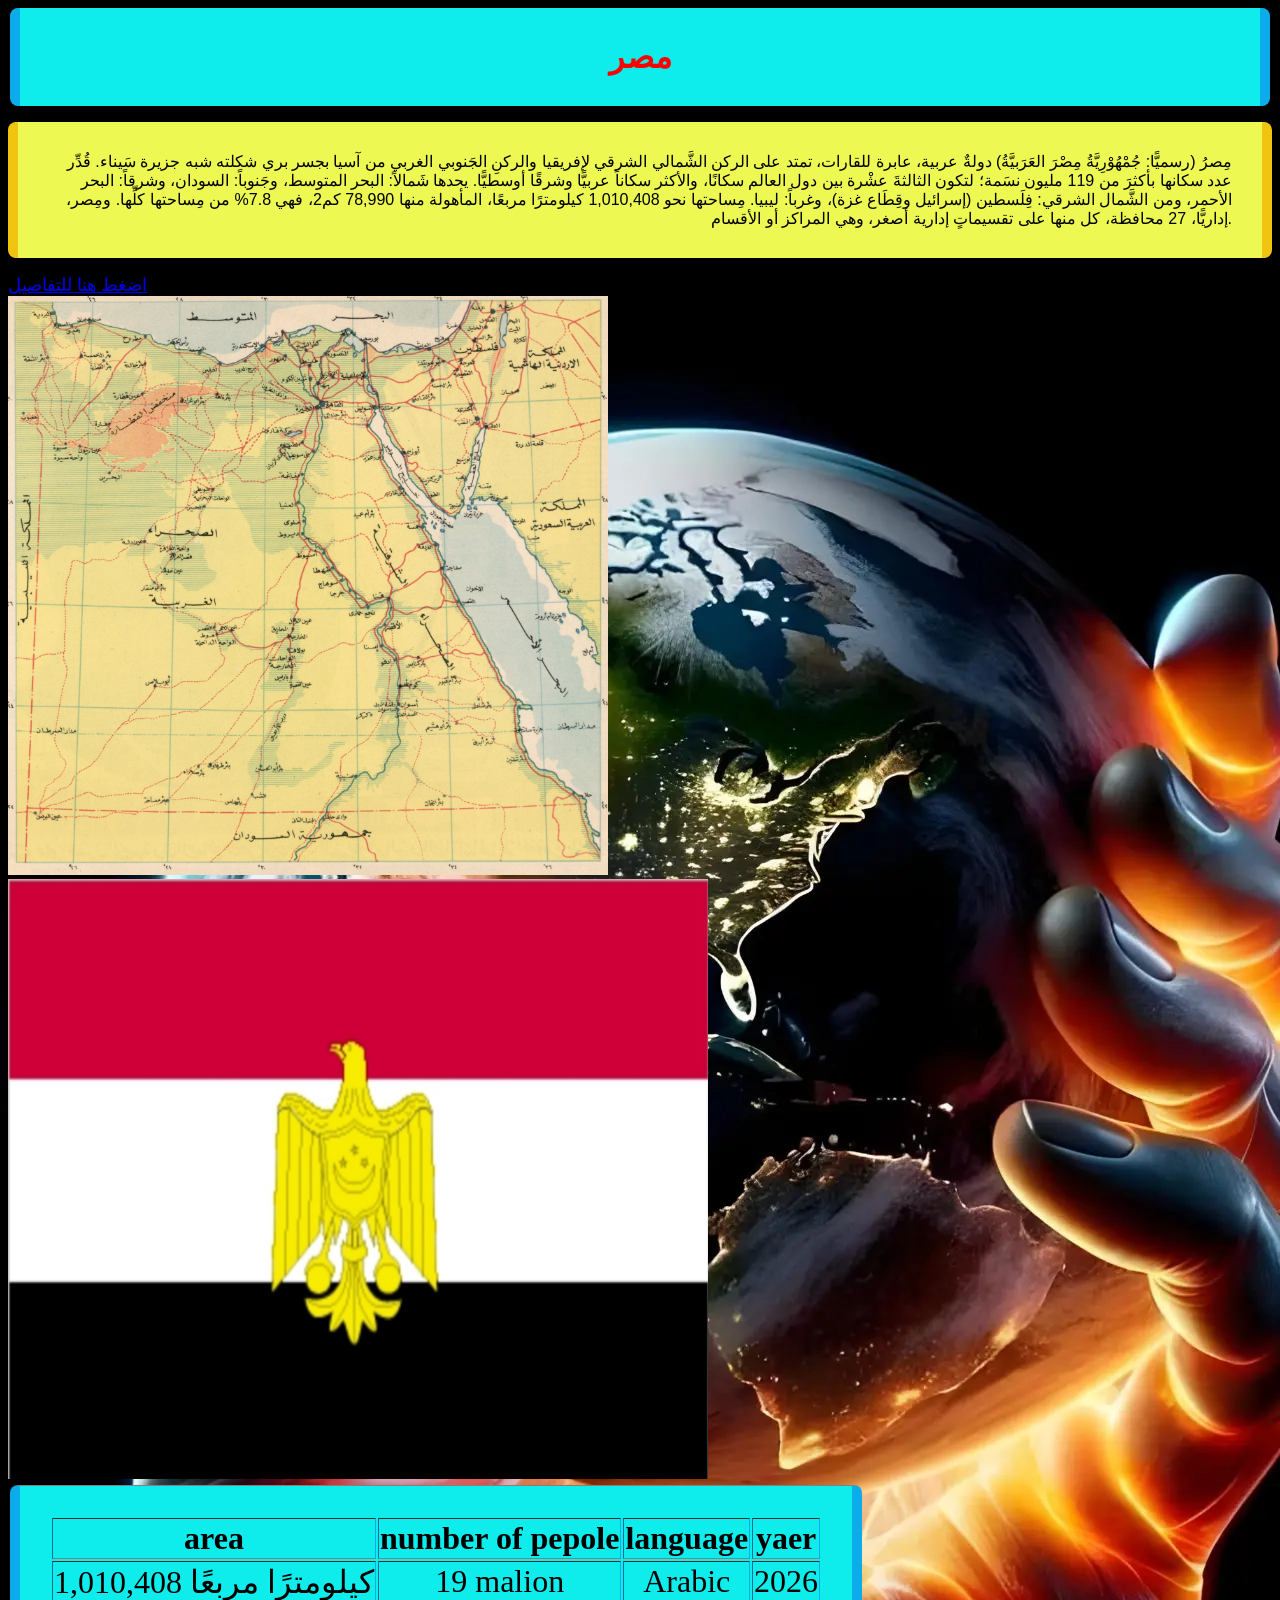
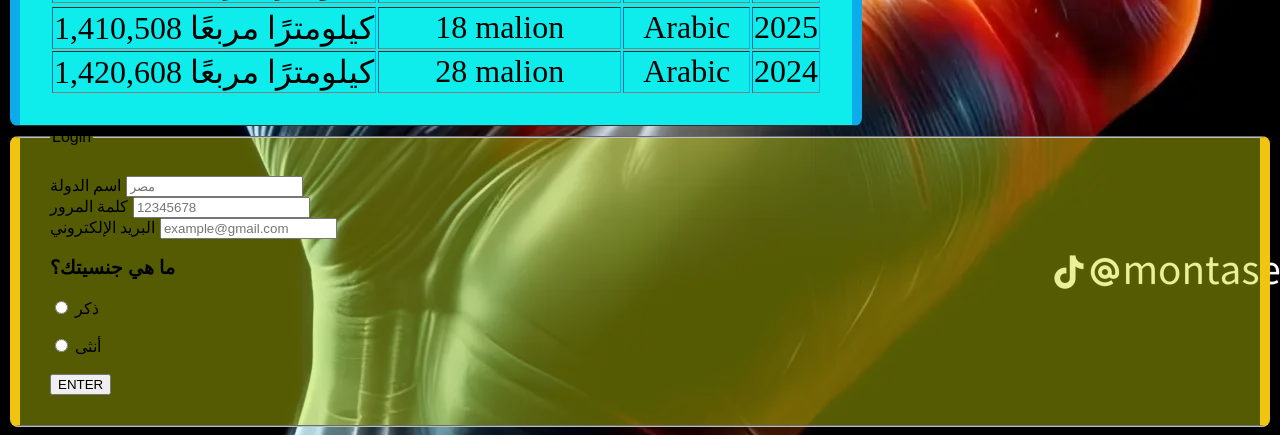
<file: index.html>
<!DOCTYPE html>
<html>
<head>
  <link rel="stylesheet" href="style.css">
  <title>
    masr
  </title>
  </head>
<body>

<h1>مصر</h1>
  
<p>
    مِصرُ (رسميًّا: جُمْهُوْرِيَّةُ مِصْرَ العَرَبيَّةُ) دولةٌ عربية، عابرة للقارات، تمتد على الركن الشَّمالي الشرقي لإفريقيا والركنِ الجَنوبي الغربي من آسيا بجسر بري شكلته شبه جزيرة سَيناء. قُدِّر عدد سكانها بأكثرَ من 119 مليون نسَمة؛ لتكون الثالثةَ عشْرة بين دول العالم سكانًا، والأكثر سكاناً عربيًّا وشرقًا أوسطيًّا. يحدها شَمالاً: البحر المتوسط، وجَنوباً: السودان، وشرقاً: البحر الأحمر، ومن الشَّمال الشرقي: فِلَسطين (إسرائيل وقِطَاع غزة)، وغرباً: ليبيا. مِساحتها نحو 1,010,408 كيلومترًا مربعًا، المأهولة منها 78,990 كم2، فهي 7.8% من مِساحتها كلِّها. ومِصر، إداريًّا، 27 محافظة، كل منها على تقسيماتٍ إدارية أصغر، وهي المراكز أو الأقسام.
  </p>
 <a href=https://ar.wikipedia.org/wiki/%D9%85%D8%B5%D8%B1   style="font-size: large;
 ">اضغط هنا للتفاصيل</a><br>
<img src="Masrmap.jpg" width="600" alt="Masr">
  <img src="Masrflag.jpg" width="700" height="600"  alt="flag"><br> 
 
<table border="1" class="td" >
<thead>
<tr>
<th>area</th>
<th>number of pepole</th>
    <th>language</th>
  <th>yaer </th>
</tr>

</thead>
<tbody>
    <tr>
        <td>1,010,408 كيلومترًا مربعًا</td>
         <td>19 malion </td>
          <td>Arabic</td>
      <td>2026</td>
    </tr>
    <tr>
         <tr>
        <td>1,410,508 كيلومترًا مربعًا</td>
         <td>18 malion</td>
          <td>Arabic</td>
             <td>2025</td>
            
    </tr>
    </tr>
</tbody>
   <tr>
     
<td>1,420,608 كيلومترًا مربعًا</td>
         <td>28 malion</td>
          <td>Arabic</td>
       <td>2024</td>
   </tr>
    </table>
 

  
    <form method="post">
<fieldset class="fi">

<legend class="lo">Login</legend>
<section class="se">
   <div >
<label for="name">اسم الدولة</label>
<input type="text" id="name" placeholder="مصر" required>
  </div>
<label for="pass">كلمة المرور</label>
<input type="password" id="pass" placeholder="12345678" required>
  <div>
<label for="email">البريد الإلكتروني</label>
<input type="email" id="email" placeholder="example@gmail.com" required>
  </div>
<h3>ما هي جنسيتك؟</h3>

<input type="radio" id="male" name="gender">
<label for="male">ذكر</label>

<br><br>

<input type="radio" id="female" name="gender">
<label for="female">أنثى</label>

<br><br>

<input type="submit" value="ENTER">
</section>
 

</fieldset>
</form>
</body>
</html>
</file>
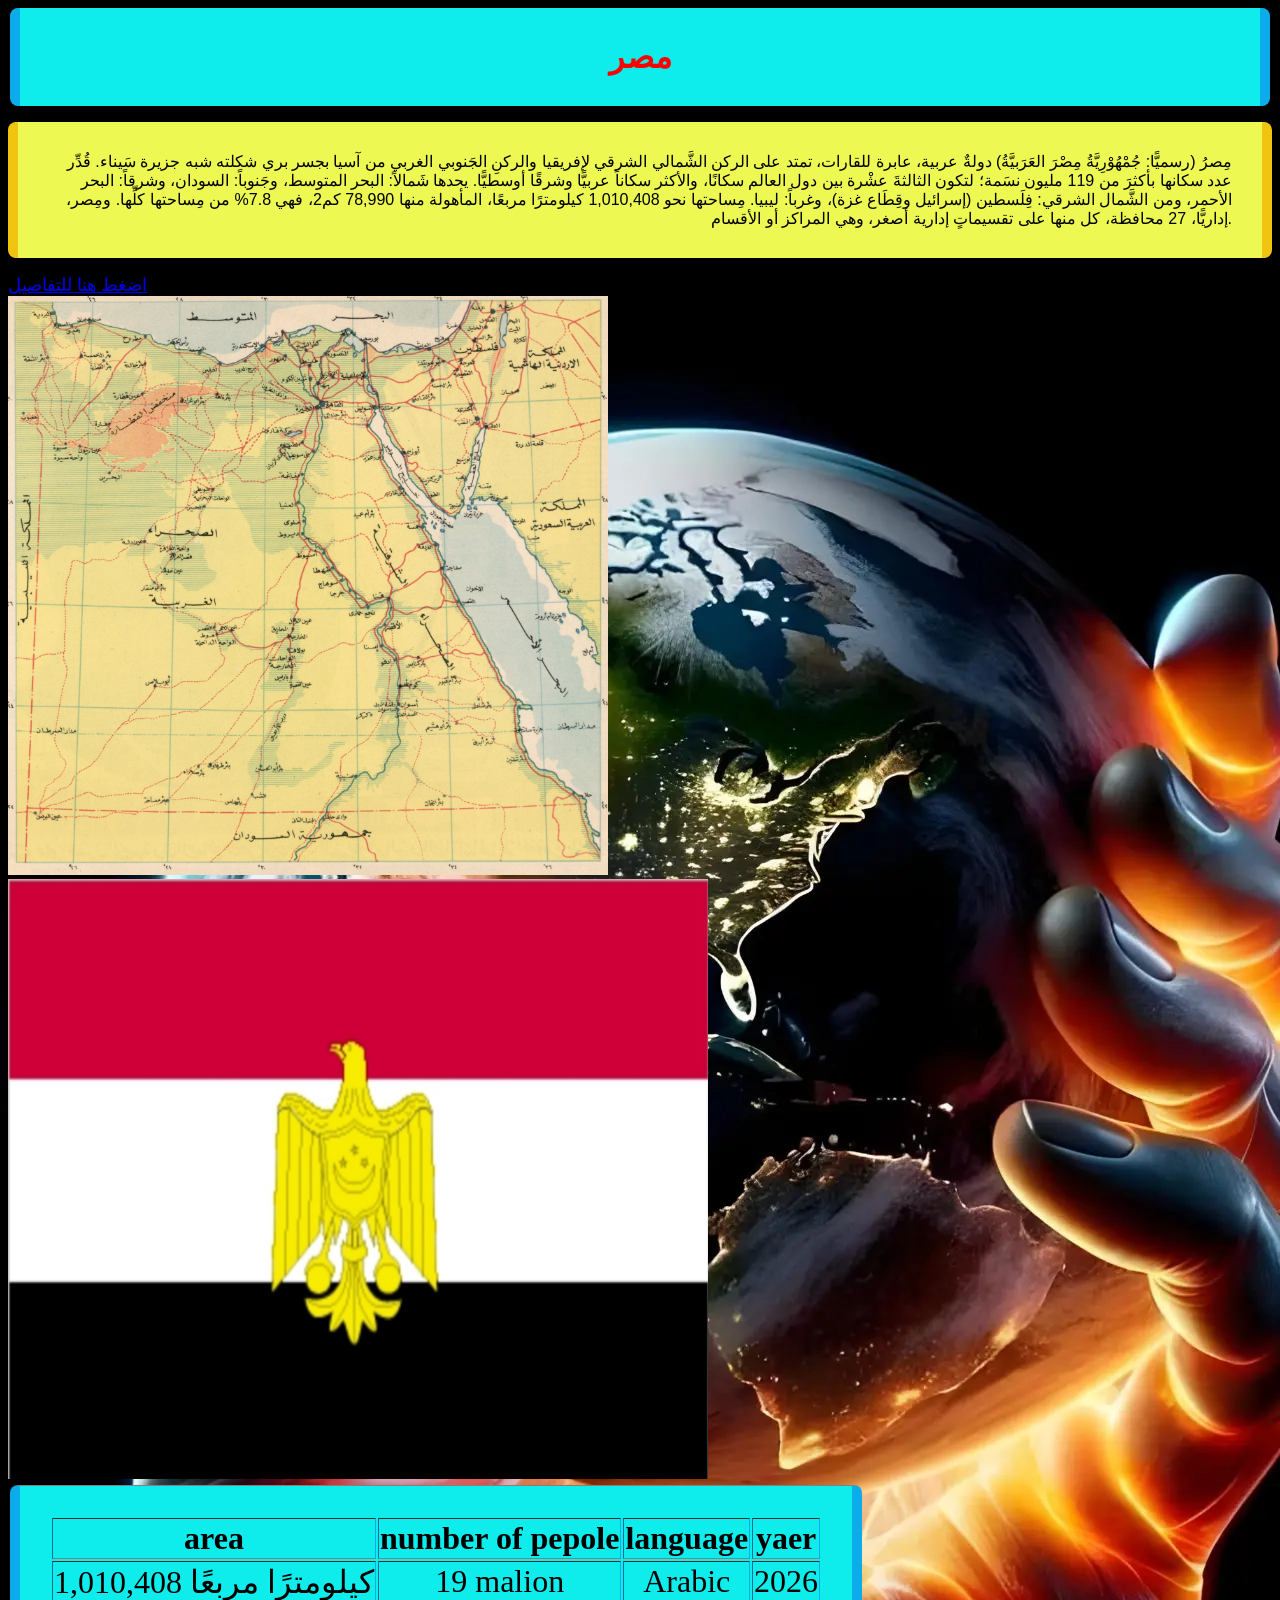
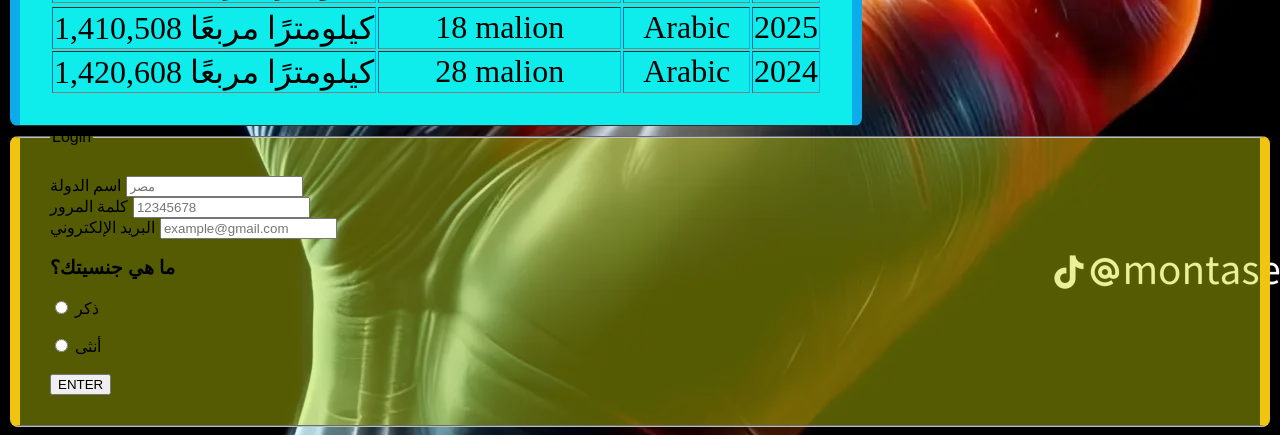
<file: indexs.html>
<!DOCTYPE html>
<html>
<head>
  <link rel="stylesheet" href="style.css">
  <title>
    masr
  </title>
  </head>
<body>

<h1>مصر</h1>
  
<p>
    مِصرُ (رسميًّا: جُمْهُوْرِيَّةُ مِصْرَ العَرَبيَّةُ) دولةٌ عربية، عابرة للقارات، تمتد على الركن الشَّمالي الشرقي لإفريقيا والركنِ الجَنوبي الغربي من آسيا بجسر بري شكلته شبه جزيرة سَيناء. قُدِّر عدد سكانها بأكثرَ من 119 مليون نسَمة؛ لتكون الثالثةَ عشْرة بين دول العالم سكانًا، والأكثر سكاناً عربيًّا وشرقًا أوسطيًّا. يحدها شَمالاً: البحر المتوسط، وجَنوباً: السودان، وشرقاً: البحر الأحمر، ومن الشَّمال الشرقي: فِلَسطين (إسرائيل وقِطَاع غزة)، وغرباً: ليبيا. مِساحتها نحو 1,010,408 كيلومترًا مربعًا، المأهولة منها 78,990 كم2، فهي 7.8% من مِساحتها كلِّها. ومِصر، إداريًّا، 27 محافظة، كل منها على تقسيماتٍ إدارية أصغر، وهي المراكز أو الأقسام.
  </p>
 <a href=https://ar.wikipedia.org/wiki/%D9%85%D8%B5%D8%B1   style="font-size: large;
 ">اضغط هنا للتفاصيل</a><br>
<img src="Masrmap.jpg" width="600" alt="Masr">
  <img src="Masrflag.jpg" width="700" height="600"  alt="flag"><br> 
 
<table border="1" class="td" >
<thead>
<tr>
<th>area</th>
<th>number of pepole</th>
    <th>language</th>
  <th>yaer </th>
</tr>

</thead>
<tbody>
    <tr>
        <td>1,010,408 كيلومترًا مربعًا</td>
         <td>19 malion </td>
          <td>Arabic</td>
      <td>2026</td>
    </tr>
    <tr>
         <tr>
        <td>1,410,508 كيلومترًا مربعًا</td>
         <td>18 malion</td>
          <td>Arabic</td>
             <td>2025</td>
            
    </tr>
    </tr>
</tbody>
   <tr>
     
<td>1,420,608 كيلومترًا مربعًا</td>
         <td>28 malion</td>
          <td>Arabic</td>
       <td>2024</td>
   </tr>
    </table>
 

  
    <form method="post">
<fieldset class="fi">

<legend class="lo">Login</legend>
<section class="se">
   <div >
<label for="name">اسم الدولة</label>
<input type="text" id="name" placeholder="مصر" required>
  </div>
<label for="pass">كلمة المرور</label>
<input type="password" id="pass" placeholder="12345678" required>
  <div>
<label for="email">البريد الإلكتروني</label>
<input type="email" id="email" placeholder="example@gmail.com" required>
  </div>
<h3>ما هي جنسيتك؟</h3>

<input type="radio" id="male" name="gender">
<label for="male">ذكر</label>

<br><br>

<input type="radio" id="female" name="gender">
<label for="female">أنثى</label>

<br><br>

<input type="submit" value="ENTER">
</section>
 

</fieldset>
</form>
</body>
</html>
</file>
<file: style.css>
.td{
text-align: center;
margin: 2px;
border-radius: 8px;
background-color: rgb(14, 236, 236);
border-left: 10px solid #0caceb;
border-right: 10px solid #0caceb;
padding: 30px;
font-size: xx-large;
}
h1{
text-align: center;
margin: 2px;
border-radius: 8px;
background-color: rgb(14, 236, 236);
border-left: 10px solid #0caceb;
border-right: 10px solid #0caceb;
padding: 30px;
color: red;
}
p{
font-family: 'Segoe UI', Tahoma, Geneva, Verdana, sans-serif;
text-align: right; 
background-color: #edf853;
padding: 30px;
border-left: 10px solid #f1c40f;
border-right: 10px solid #f1c40f;
border-radius: 8px;
}
.fi{
font-family: 'Segoe UI', Tahoma, Geneva, Verdana, sans-serif;
text-align: left; 
background-color: #cfdd0769;
padding: 30px;
border-left: 10px solid #f1c40f;
border-right: 10px solid #f1c40f;
border-radius: 8px;
}
body{
    background-image: url('العالم.png');
}
.lo{
text-size-adjust: ;
}
.se{



}
</file>
